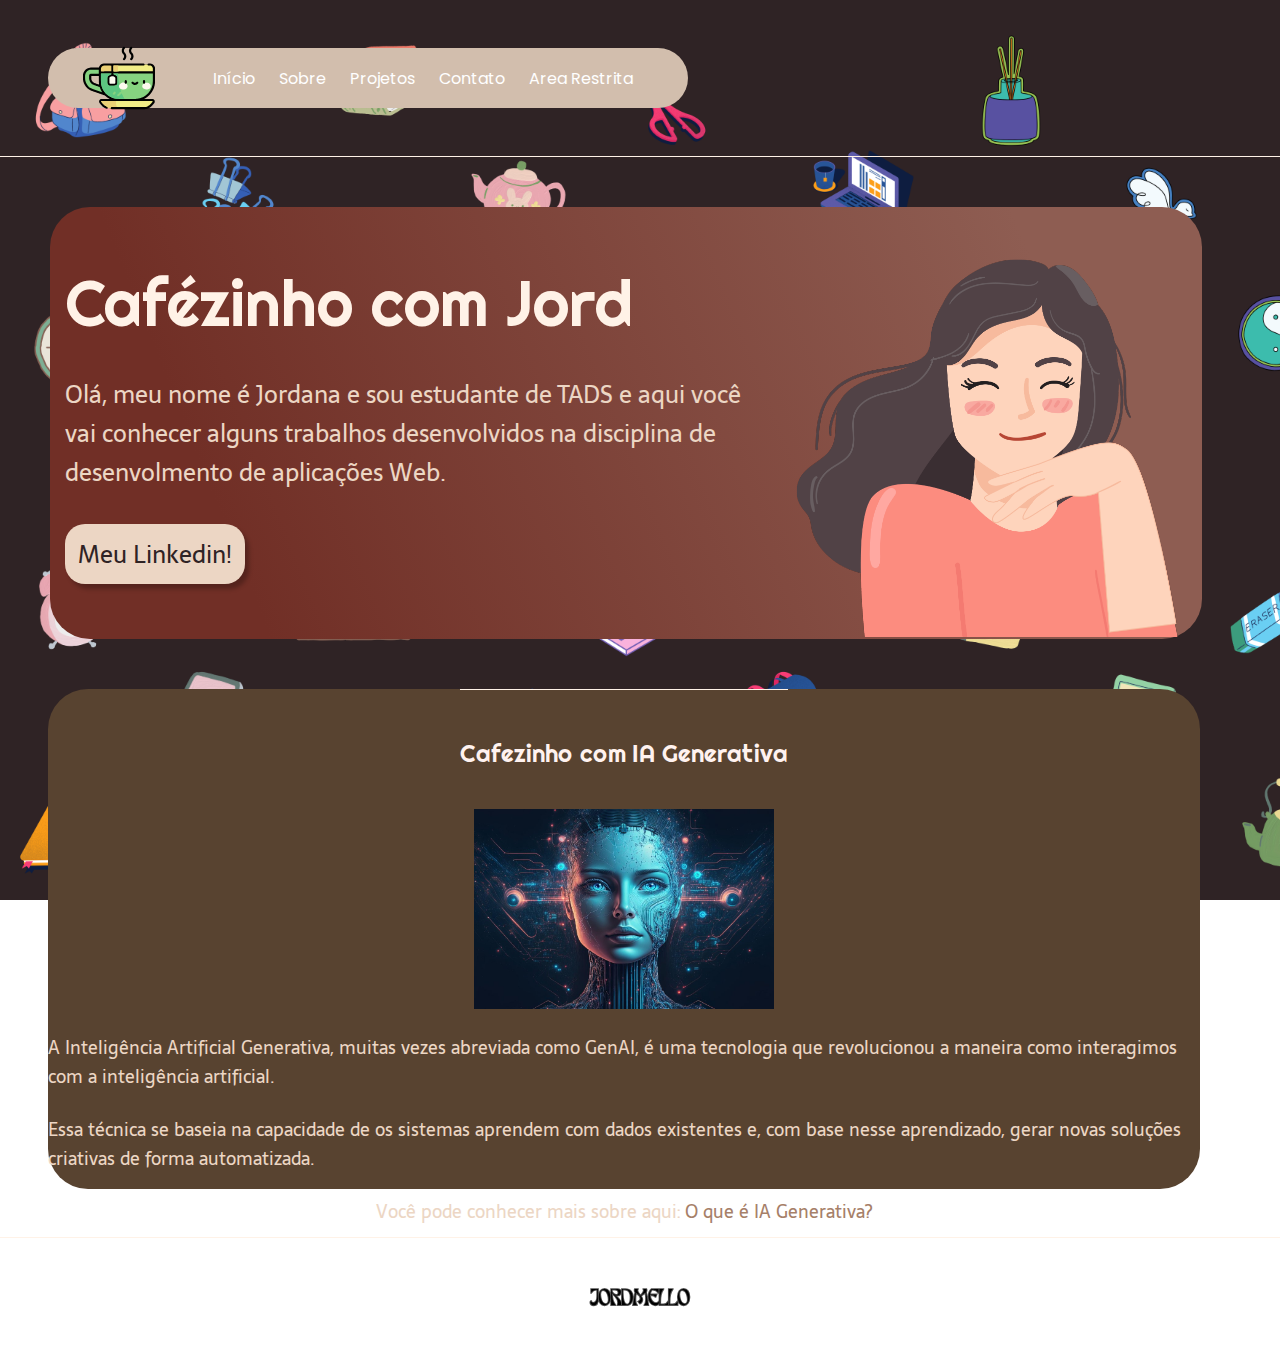
<file: index.html>
<!DOCTYPE html>
<html lang="pt-BR">

<head>
    <meta charset="UTF-8">
    <title>Cafezinho com Jord</title>
    <link rel="stylesheet" type="text/css" href="style.css">
</head>

<body>
<!-- Cabeçalho -->
<header class="cabecalho boxcabecalho">
  <img class="cabecalho-imagem" src="logo.svg" alt="Logo Cafezinho com Jord">
  <div class="menu">
    <div class="menu-item"> <!-- Início -->
      <a href="index.html">Início</a>
    </div>
    <div class="menu-item"> <!-- Sobre --> 
      <a href="sobre.html">Sobre</a>
    </div>
    <div class="menu-item"> <!-- Projetos -->
      <a href="projetos.html">Projetos</a>
      <div class="submenu">
        <a href="condominions.html">Condominions</a>
        <a href="game.html">Game: open to work</a>
        <a href="coletainteligente.html">Coleta Inteligente</a>
      </div>
    </div>
    <div class="menu-item"> <!-- Contato -->
      <a href="contato.html">Contato</a>
    </div>
    <div class="menu-item"> <!-- Area Restrita -->
    <a href="trabalhos.html">Area Restrita</a>
    </div>
    </div>
</header>
<!-- Conteudo da página -->
    <main class="conteudo">
        <section class="conteudo-principal box-conteudo-principal">
          <div class="conteudo-principal-escrito">
            <h1 class="conteudo-principal-escrito-titulo">Cafézinho com Jord</h1>
            <h2 class="conteudo-principal-escrito-subtitulo"> Olá, meu nome é Jordana e sou estudante de TADS e aqui você vai conhecer alguns trabalhos desenvolvidos na disciplina de desenvolmento de aplicações Web. </h2>
            <a href='https://www.linkedin.com/in/neusa-jordana/'><button class="conteudo-principal-escrito-botao">Meu Linkedin!</button></a>
          </div>
          <img class="conteudo-principal-imagem"src="cafejord.svg" alt="Imagem do Cafezinho com Jord">
        </section>

        <section class="conteudo-secundario boxinicial">
          <h3 class="conteudo-secundario-titulo">Cafezinho com IA Generativa</h3>
          <img src="iagenerativa.jpg" width="300px" height="200px">
          <p class="conteudo-secundario-paragrafo"> A Inteligência Artificial Generativa, muitas vezes abreviada como GenAI, é uma tecnologia que revolucionou a maneira como interagimos com a inteligência artificial.</p>
          <p class="conteudo-secundario-paragrafo"> Essa técnica se baseia na capacidade de os sistemas aprendem com dados existentes e, com base nesse aprendizado, gerar novas soluções criativas de forma automatizada.</p>
          <p class="conteudo-secundario-paragrafo"> Você pode conhecer mais sobre aqui: <a href="https://www.alura.com.br/artigos/inteligencia-artificial-ia-generativa-chatgpt-gpt-midjourney?utm_term=&utm_campaign=%5BSearch%5D+%5BPerformance%5D+-+Dynamic+Search+Ads+-+Artigos+e+Conte%C3%BAdos&utm_source=adwords&utm_medium=ppc&hsa_acc=7964138385&hsa_cam=11384329873&hsa_grp=111087461203&hsa_ad=645853715422&hsa_src=g&hsa_tgt=aud-456779235754:dsa-843358956400&hsa_kw=&hsa_mt=&hsa_net=adwords&hsa_ver=3&gclid=Cj0KCQjwj5mpBhDJARIsAOVjBdoIRyAGfE6N7spf69L372cB21agx_Kq96_lsLZq3DXg9kbkhPZ-uIwaAn33EALw_wcB" class="conteudo-item">O que é IA Generativa?</p>
        </section>
      </main>

<footer class="rodape">
<img class="rodape-imagem" src="jordmello.svg">
</footer>
</body>

</html>
</file>
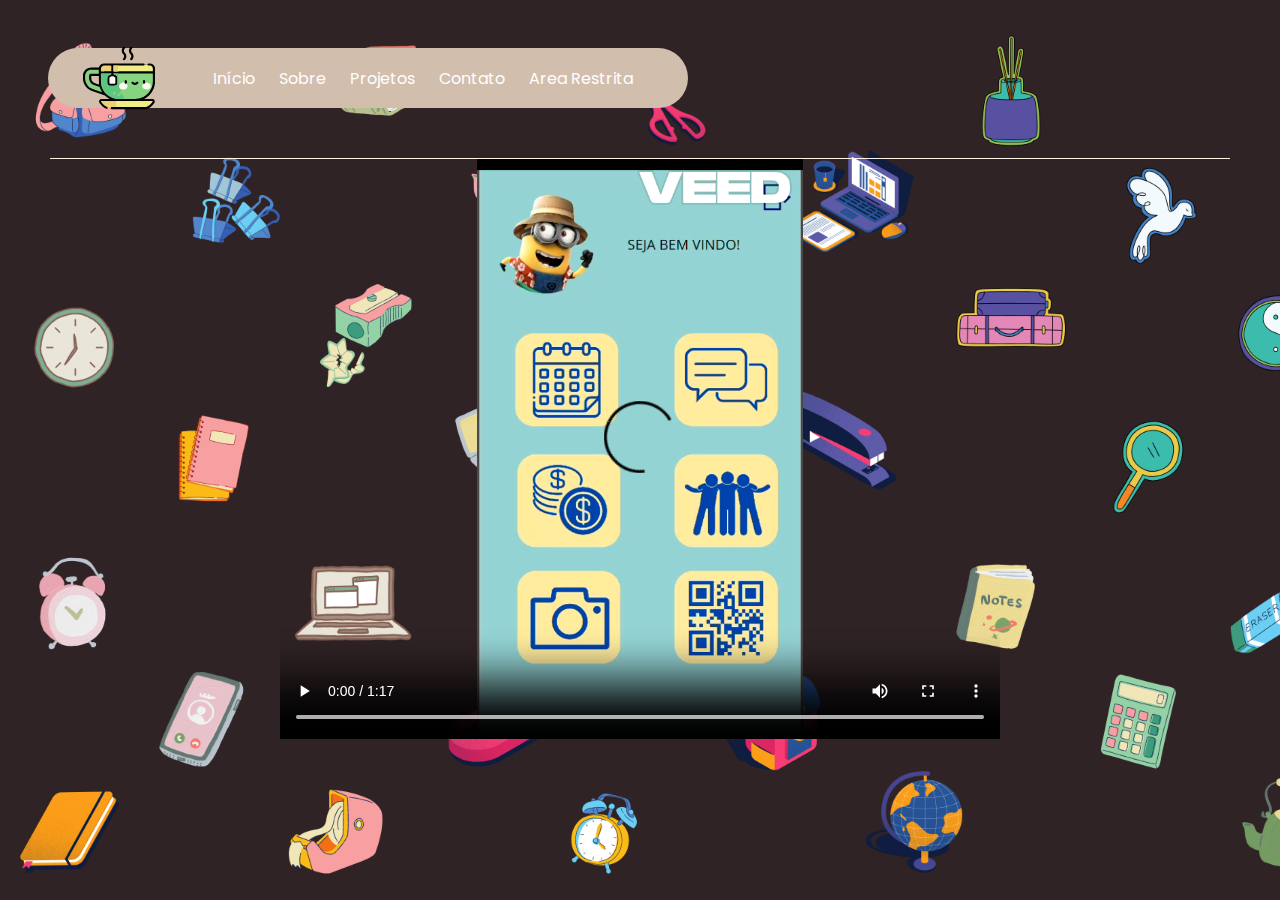
<file: condominions.html>
<!DOCTYPE html>
<html lang="pt-BR">

<head>
    <meta charset="UTF-8">
    <title>Cafezinho com Jord</title>
    <link rel="stylesheet" type="text/css" href="style.css">
</head>

<body>
<!-- Cabeçalho -->
<header class="cabecalho boxcabecalho">
    <img class="cabecalho-imagem" src="logo.svg" alt="Logo Cafezinho com Jord">
    <div class="menu">
      <div class="menu-item"> <!-- Início -->
        <a href="index.html">Início</a>
      </div>
      <div class="menu-item"> <!-- Sobre --> 
        <a href="sobre.html">Sobre</a>
      </div>
      <div class="menu-item"> <!-- Projetos -->
        <a href="projetos.html">Projetos</a>
        <div class="submenu">
          <a href="condominions.html">Condominions</a>
          <a href="game.html">Game: open to work</a>
          <a href="coletainteligente.html">Coleta Inteligente</a>
        </div>
      </div>
      <div class="menu-item"> <!-- Contato -->
        <a href="contato.html">Contato</a>
      </div>
      <div class="menu-item"> <!-- Area Restrita -->
      <a href="trabalhos.html">Area Restrita</a>
      </div>
      </div>
  </header>

<!-- Conteudo da página -->
<main class="conteudo-principal conteudo">
<video width="720" height="580" controls="controls" autoplay="autoplay">
<source src="CD-Minions.mp4" type="video/mp4">
<object data="" width="720" height="580">
<embed width="720" height="580" src="CD-Minions.mp4">  
</object>
</video>
</main>

<script src="script.js"></script> 

</body>

</html>
</file>
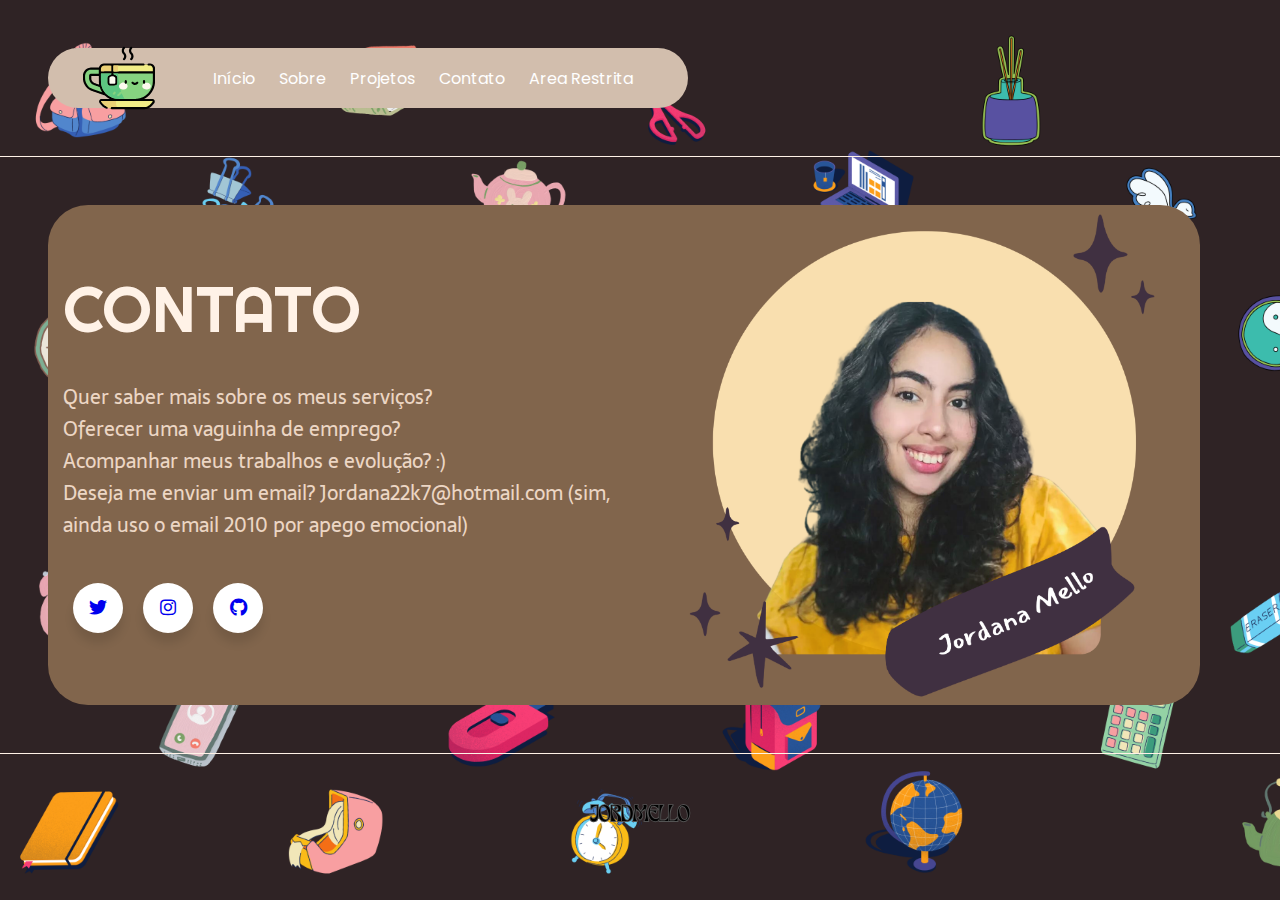
<file: contato.html>
<!DOCTYPE html>
<html lang="pt-BR">

<head>
    <meta charset="UTF-8">
    <title>Cafezinho com Jord</title>
    <link rel="stylesheet" type="text/css" href="style.css">
    <link rel="stylesheet" href="https://cdnjs.cloudflare.com/ajax/libs/font-awesome/5.15.1/css/all.min.css">
    <link rel="stylesheet" href="https://cdnjs.cloudflare.com/ajax/libs/font-awesome/5.15.3/css/all.min.css">
</head>


<body>
<!-- Cabeçalho -->
<header class="cabecalho boxcabecalho">
  <img class="cabecalho-imagem" src="logo.svg" alt="Logo Cafezinho com Jord">
  <div class="menu">
    <div class="menu-item"> <!-- Início -->
      <a href="index.html">Início</a>
    </div>
    <div class="menu-item"> <!-- Sobre --> 
      <a href="sobre.html">Sobre</a>
    </div>
    <div class="menu-item"> <!-- Projetos -->
      <a href="projetos.html">Projetos</a>
      <div class="submenu">
        <a href="condominions.html">Condominions</a>
        <a href="game.html">Game: open to work</a>
        <a href="coletainteligente.html">Coleta Inteligente</a>
      </div>
    </div>
    <div class="menu-item"> <!-- Contato -->
      <a href="contato.html">Contato</a>
    </div>
    <div class="menu-item"> <!-- Area Restrita -->
    <a href="trabalhos.html">Area Restrita</a>
    </div>
    </div>
</header>
<!-- Conteudo da página -->
     <main class="conteudo">
        <section class="conteudo-secundario-sobre  boxcontato">
        <img class="contato-imagem" src="contato.png" alt="contato">
        <div class="conteudo-secundario-escrito-sobre">
        <h1 class="conteudo-secundario-escrito-titulo-sobre">CONTATO</h1> <!-- testar com h3 -->
        <h2 class="conteudo-secundario-escrito-subtitulo-sobre"> Quer saber mais sobre os meus serviços?<br>
        Oferecer uma vaguinha de emprego?<br>
        Acompanhar meus trabalhos e evolução?   :) <br>
        Deseja me enviar um email? Jordana22k7@hotmail.com (sim, ainda uso o email 2010 por apego emocional)
        </h2>
        <!--------------------------------------- Icones ---------------------------------->
        <ul class="wrapper">
        <li class="icon twitter">
            <a href="https://twitter.com/jord_shine" target="_blank">
          <span class="tooltip">Twitter</span>
          <span><i class="fab fa-twitter"></i></span>
         </a>
        </li>
        <li class="icon instagram">
        <a href="https://instagram.com/jord_dev" target="_blank">
          <span class="tooltip">Instagram</span>
          <span><i class="fab fa-instagram"></i></span>
        </a>
        </li>
        <li class="icon github"> 
            <a href="https://github.com/jordmello" target="_blank">
           <span class="tooltip">Github</span>
           <span><i class="fab fa-github"></i></span>
        </a>
        </li>
      </ul>
        <!--------------------------------------- Icones ---------------------------------->
     </div> 
      </section>
      </main>

      

<footer class="rodape">
<img class="rodape-imagem" src="jordmello.svg">
</footer>
</body>

</html>
</file>
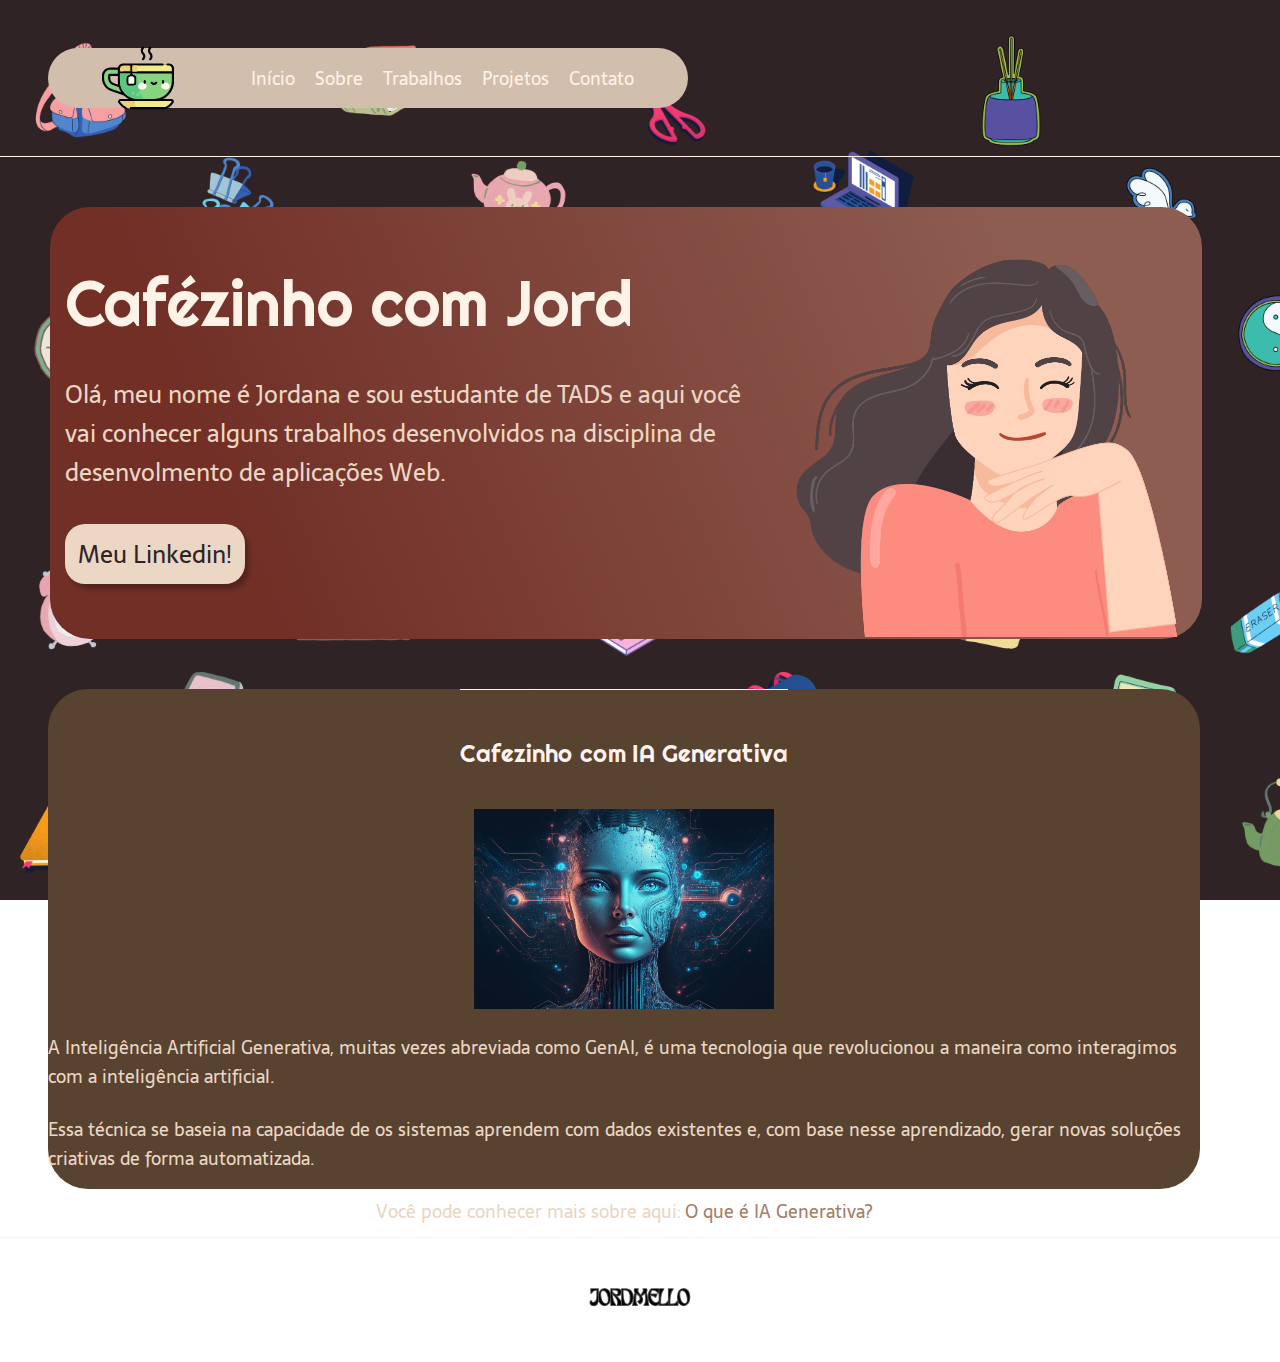
<file: sitedajojo.html>
<!DOCTYPE html>
<html lang="pt-BR">

<head>
    <meta charset="UTF-8">
    <title>Cafezinho com Jord</title>
    <link rel="stylesheet" type="text/css" href="style.css">
</head>


<body>
<!-- Cabeçalho -->
    <header class="cabecalho boxcabecalho">
        <img class="cabecalho-imagem" src="logo.svg" alt="Logo Cafezinho com Jord">
        <nav class="cabecalho-menu">
            <a class="cabecalho-menu-item" href="index.html">Início</a>
            <a class="cabecalho-menu-item" href="sobre.html">Sobre</a>
            <a class="cabecalho-menu-item" href="trabalhos.html">Trabalhos</a>
            <a class="cabecalho-menu-item" href="projetos.html">Projetos</a>
            <a class="cabecalho-menu-item" href="contato.html">Contato </a>
        </nav>
    </header>

<!-- Conteudo da página -->
    <main class="conteudo">
        <section class="conteudo-principal box-conteudo-principal">
          <div class="conteudo-principal-escrito">
            <h1 class="conteudo-principal-escrito-titulo">Cafézinho com Jord</h1>
            <h2 class="conteudo-principal-escrito-subtitulo"> Olá, meu nome é Jordana e sou estudante de TADS e aqui você vai conhecer alguns trabalhos desenvolvidos na disciplina de desenvolmento de aplicações Web. </h2>
            <a href='https://www.linkedin.com/in/neusa-jordana/'><button class="conteudo-principal-escrito-botao">Meu Linkedin!</button></a>
          </div>
          <img class="conteudo-principal-imagem"src="cafejord.svg" alt="Imagem do Cafezinho com Jord">
        </section>

        <section class="conteudo-secundario boxinicial">
          <h3 class="conteudo-secundario-titulo">Cafezinho com IA Generativa</h3>
          <img src="iagenerativa.jpg" width="300px" height="200px">
          <p class="conteudo-secundario-paragrafo"> A Inteligência Artificial Generativa, muitas vezes abreviada como GenAI, é uma tecnologia que revolucionou a maneira como interagimos com a inteligência artificial.</p>
          <p class="conteudo-secundario-paragrafo"> Essa técnica se baseia na capacidade de os sistemas aprendem com dados existentes e, com base nesse aprendizado, gerar novas soluções criativas de forma automatizada.</p>
          <p class="conteudo-secundario-paragrafo"> Você pode conhecer mais sobre aqui: <a href="https://www.alura.com.br/artigos/inteligencia-artificial-ia-generativa-chatgpt-gpt-midjourney?utm_term=&utm_campaign=%5BSearch%5D+%5BPerformance%5D+-+Dynamic+Search+Ads+-+Artigos+e+Conte%C3%BAdos&utm_source=adwords&utm_medium=ppc&hsa_acc=7964138385&hsa_cam=11384329873&hsa_grp=111087461203&hsa_ad=645853715422&hsa_src=g&hsa_tgt=aud-456779235754:dsa-843358956400&hsa_kw=&hsa_mt=&hsa_net=adwords&hsa_ver=3&gclid=Cj0KCQjwj5mpBhDJARIsAOVjBdoIRyAGfE6N7spf69L372cB21agx_Kq96_lsLZq3DXg9kbkhPZ-uIwaAn33EALw_wcB" class="conteudo-item">O que é IA Generativa?</p>
        </section>
      </main>

<footer class="rodape">
<img class="rodape-imagem" src="jordmello.svg">
</footer>
</body>

</html>
</file>
<file: style.css>
/* -------------------------------------------------- CONFIGURAÇÕES GERAIS ----------------------------------------------*/
@import url('https://fonts.googleapis.com/css2?family=Righteous&family=Sarala:wght@400;700&display=swap');
@import url("https://fonts.googleapis.com/css2?family=Poppins&display=swap");

.menu {

  background-color: #d2bead;

  color: white;

  padding: 10px;

}

.menu-item {

  display: inline-block;

  position: relative;

}

.submenu {

  background-color: #d2bead;

  padding: 10px;

  display: none;

  position: absolute;

  top: 100%;

  left: 0;

}

.menu a {

  color: white;

  text-decoration: none;

  padding: 5px 10px;

  display: block;

}

.menu a:hover {

  background-color: #ddd;
  border-radius:40px;
  color: black;

}

.menu-item:hover .submenu {

  display: block;

}


.div{
  background-color: rgba(0, 0, 0, 0.9);
  position: absolute;
  top: 50%;
  left: 50%;
  transform: translate(-50%,-50%);
  padding: 80px;
  border-radius: 15px;
  color: #fff;
}

.input{
  padding: 15px;
  border: none;
  outline: none;
  font-size: 15px;
}
.button{
  background-color: dodgerblue;
  border: none;
  padding: 15px;
  width: 100%;
  border-radius: 10px;
  color: white;
  font-size: 15px;
  
}
.button:hover{
  background-color: deepskyblue;
  cursor: pointer;
}















* {
  margin: 0;
  padding: 0;
  box-sizing: border-box;
  text-decoration: none;
}
*:focus,
*:active {
  outline: none !important;
  -webkit-tap-highlight-color: transparent;
}
body {
  font-size: 100%;
  background-image: url("fundo.png");
  background-size: cover;
  background-attachment: fixed;
  background-repeat: no-repeat;
  font-family: "Poppins", sans-serif;
}
.conteudo-item{
  font-family: 'Sarala', sans-serif;
  color: #a68069;
  font-weight: 400;
  font-size: 18px;
}
.conteudo {
  margin-bottom: 48px;
  border-top: 0.4px solid #FFF2E7;
}
/* -------------------------------------------------- FIM ----------------------------------------------*/

/* -------------------------------------------------- icone -- CONTATO ----------------------------------------------*/

.wrapper {
  display: inline-flex;
  list-style: none;
}
.wrapper .icon {
  position: relative;
  background: #ffffff;
  border-radius: 50%;
  padding: 15px;
  margin: 10px;
  width: 50px;
  height: 50px;
  font-size: 18px;
  display: flex;
  justify-content: center;
  align-items: center;
  flex-direction: column;
  box-shadow: 0 10px 10px rgba(0, 0, 0, 0.1);
  cursor: pointer;
  transition: all 0.2s cubic-bezier(0.68, -0.55, 0.265, 1.55);
}
.wrapper .tooltip {
  position: absolute;
  margin-left: -20px;
  top: 0;
  font-size: 14px;
  background: #ffffff;
  color: #ffffff; 
  padding: 10px 8px; /* altura e largura do box span icon*/
  border-radius: 5px; /* Borda arrendondada do box span icon*/
  box-shadow: 0 10px 10px rgba(0, 0, 0, 0.1);
  opacity: 0;
  pointer-events: none;
  transition: all 0.3s cubic-bezier(0.68, -0.55, 0.265, 1.55);
}
.wrapper .tooltip::before {
  position: absolute;
  content: "";
  height: 8px;
  width: 8px;
  background: #ffffff;
  bottom: -3px;
  left: 50%;
  transform: translate(-50%) rotate(45deg);
  transition: all 0.3s cubic-bezier(0.68, -0.55, 0.265, 1.55);
}
.wrapper .icon:hover .tooltip {
  top: -45px;
  opacity: 1;
  visibility: visible;
  pointer-events: auto;
}
.wrapper .icon:hover span,
.wrapper .icon:hover .tooltip {
  text-shadow: 0px -1px 0px rgba(0, 0, 0, 0.1);
}
.wrapper .twitter:hover,
.wrapper .twitter:hover .tooltip,
.wrapper .twitter:hover .tooltip::before {
  background: #1DA1F2;
  color: #ffffff;
}
.wrapper .instagram:hover,
.wrapper .instagram:hover .tooltip,
.wrapper .instagram:hover .tooltip::before {
  background: #E4405F;
  color: #ffffff;
}
.wrapper .github:hover,
.wrapper .github:hover .tooltip,
.wrapper .github:hover .tooltip::before {
  background: #333333;
  color: #ffffff;
}
/* -------------------------------------------------- FIM ----------------------------------------------*/

/* -------------------------------------------------- CABEÇALHO ----------------------------------------------*/
.boxcabecalho{
  width:50%;
  height: 60px;
  float:none;
  background-color: #d2bead;
  margin:48px;
  border-radius:40px;
}

.cabecalho {
  display: flex;
  flex-direction: row;
  align-items: center;
  justify-content: space-around;
  padding: 1em;
}
.cabecalho-imagem {
  height: 72px;
}
.cabecalho-menu {
  display: flex;
  gap: 20px;
}
.cabecalho-menu-item {
  font-family: 'Sarala', sans-serif;
  color: #FFF2E7;
  font-weight: 400;
  font-size: 18px;
}
/* -------------------------------------------------- FIM ----------------------------------------------*/

/* -------------------------------------------------- CONTEUDO PRINCIPAL  ----------------------------------------------*/
.box-conteudo-principal{
  width:90%;
  height: 432px;
  float:none;
  margin:48px;
  border-radius:40px;
  background: linear-gradient(68.15deg, #712f26  16.62%, #8E5D52 85.61%);
}
.conteudo-principal {
  display: flex;
  flex-direction: row;
  align-items: center;
  justify-content: space-around;
  margin: 50px;
}
.conteudo-principal-escrito {
  display: flex;
  flex-direction: column;
  gap: 32px;
  margin:15px;
}
.conteudo-principal-escrito-titulo {
  font-family: 'Righteous', cursive;
  font-weight: 400;
  font-size: 64px;
  color: #FFF2E7;
}
.conteudo-principal-escrito-subtitulo {
  font-family: 'Sarala', sans-serif;
  font-weight: 400;
  font-size: 24px;
  color: #ECD6C4;
}
.conteudo-principal-escrito-botao {
  background-color: #ECD6C4;
  width: 180px;
  height: 60px;
  border: none;
  box-shadow: 4px 5px 4px rgba(0, 0, 0, 0.25);
  border-radius: 20px;
  font-family: 'Sarala', sans-serif;
  font-weight: 400;
  font-size: 24px;
  color: #2F2325;
}
.conteudo-principal-escrito-botao:hover {
  background-color: rgba(236, 214, 196, 0.53);
}
.conteudo-principal-imagem {
  height: 428px;
}
/* -------------------------------------------------- FIM ----------------------------------------------*/

/* -------------------------------------------------- CONTEUDO SECUNDARIO ----------------------------------------------*/
.conteudo-secundario-titulo {
  border-top: 0.4px solid #FFF2E7;
  padding-top: 48px;
  font-family: 'Righteous', cursive;
  font-weight: 400;
  font-size: 24px;
  color: #FFF2EF;
  margin-bottom: 16px;
}
.conteudo-secundario-paragrafo {
  font-family: 'Sarala', sans-serif;
  font-weight: 300;
  font-size: 18px;
  color: #ECD6C4;
}
.conteudo-secundario {
  display: flex;
  flex-direction: column;
  align-items: center;
  gap: 24px;
}
/* --------------------------------------------------  FIM ----------------------------------------------*/
.boxinicial{
  width: 90%;
  height: 500px;
  float:none;
  background-color: #584330;
  margin:48px;
  border-radius:40px;
}
/* -------------------------------------------------- PÁGINA SOBRE ----------------------------------------------*/
.box{
  width: 90%;
  height: 500px;
  float:none;
  background-color: #9b7e65;
  margin:48px;
  border-radius:40px;
}
.conteudo-secundario-sobre {
  display: flex;
  flex-direction: row-reverse;
  align-items: center;
  justify-content: space-around;
  margin: 50px;
}
.conteudo-secundario-escrito-sobre {
  display: flex;
  flex-direction: column;
  gap: 32px;
  margin:15px;
}
.conteudo-secundario-escrito-titulo-sobre {
  font-family: 'Righteous', cursive;
  font-weight: 400;
  font-size: 64px;
  color: #FFF2E7;
}
.conteudo-secundario-escrito-subtitulo-sobre {
  font-family: 'Sarala', sans-serif;
  font-weight: 100;
  font-size: 20px;
  color: #ECD6C4;
}
.sobre-imagem {
height: 400px;
}
/* -------------------------------------------------- FIM ----------------------------------------------*/

/* -------------------------------------------------- PÁGINA CONTATO ----------------------------------------------*/
.boxcontato{
  width: 90%;
  height: 500px;
  float:none;
  background-color: #81654c;
  margin:48px;
  border-radius:40px;
}
.contato-imagem {
  height: 550px;
}
/* -------------------------------------------------- FIM ----------------------------------------------*/

/* -------------------------------------------------- RODAPE ----------------------------------------------*/
.rodape {
    padding: 32px;
    border-top: 0.4px solid #FFF2E7;
}
.rodape-imagem {
  height: 60px;
  display: block;
  margin: 0 auto;
}
/* -------------------------------------------------- RODAPE // FIM ----------------------------------------------*/


/* -------------------------------------------------- PROJETOS ----------------------------------------------*/

.title {
  font-size: 2.5rem;  /* font-size: 64px; */
  font-family: 'Righteous', cursive;    /*font-family: system-ui; */
  line-height: 1.1;
  font-weight: 300;
  color: #FFF2E7;
  margin: 4rem auto 1rem;
  width: 85%;
  max-width: 1280px;

}
.slider {
  width: 85%;
  max-width: 1280px;
  margin: 0 auto;
}
.slider__content {
  display: flex;
  gap: 1rem;
  padding-bottom: 1rem;
  background-position: 50% 50%;
  background-size: 125%;
  transition: background 400ms ease;
  box-shadow: 0 6.7px 5.3px rgba(0, 0, 0, 0.03), 0 22.3px 17.9px rgba(0, 0, 0, 0.05), 0 100px 80px rgba(0, 0, 0, 0.07);
  overflow: hidden;
}
.slider__item {
  scroll-snap-align: start;
  display: flex;
  flex-direction: column;
  justify-content: flex-end;
  min-width: 100%;
  width: 100%;
  border-radius: 0.25rem;
  overflow: hidden;
  position: relative;
  aspect-ratio: 1;
}
@media (min-width: 460px) {
  .slider__item {
    aspect-ratio: 2/3;
    min-width: calc((100% / 2) - 2rem);
  }
}
@media (min-width: 940px) {
  .slider__item {
    min-width: calc((100% / 3) - 4rem);
  }
}
.slider__image {
  display: block;
  width: 100%;
  height: 100%;
  -o-object-fit: cover;
      object-fit: cover;
  position: absolute;
  top: 0;
  left: 0;
}
.slider__info h2 {
  position: sticky;
  padding: 4rem 2rem 2rem;
  background: linear-gradient(to top, rgba(0, 0, 0, 0.75), rgba(32, 50, 57, 0));
  color: #fff;
  font-family: system-ui;
  line-height: 1.1;
  font-weight: 200;
  font-size: 1.75rem;
  margin: 0;
  font-size: 20px;
  text-align: justify;
}
/* -------------------------------------------------- FIM ----------------------------------------------*/



/* -------------------------------------------------- TRABALHOS ----------------------------------------------*/

.imagem-trabalho{
height: 150px;

}
.box-trabalhos{
  width: 90%;
  height: 700px;
  float:none;
  background-color: #9b7e65;
  margin:48px;
  border-radius:40px;
}
.conteudo-secundario-trabalhos {
  display: flex;
  flex-direction: column;
  align-items: center;
  gap: 0px;
}
.conteudo-secundario-paragrafo-trabalhos {
  font-family: 'Sarala', sans-serif;
  font-weight: 300;
  font-size: 18px;
  color: #ECD6C4;
}

/* -------------------------------------------------- FIM ----------------------------------------------*/
</file>
